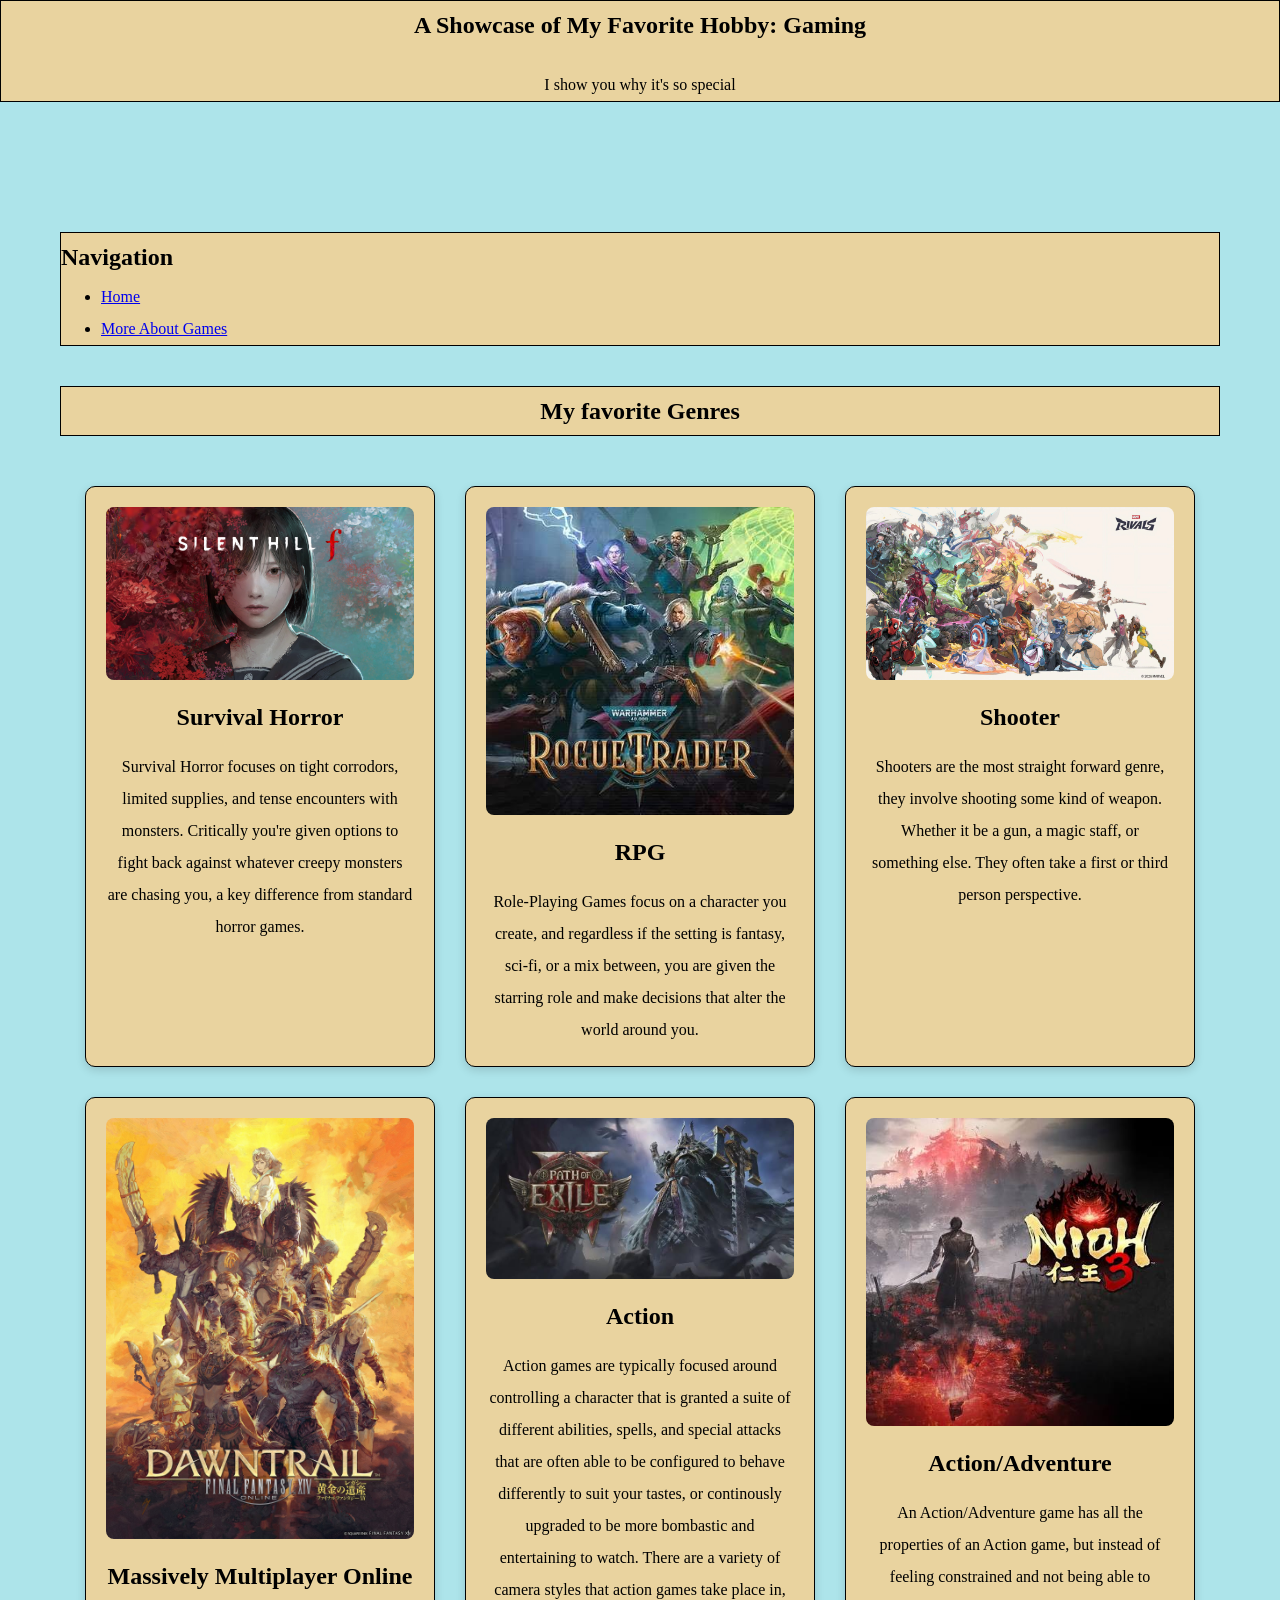
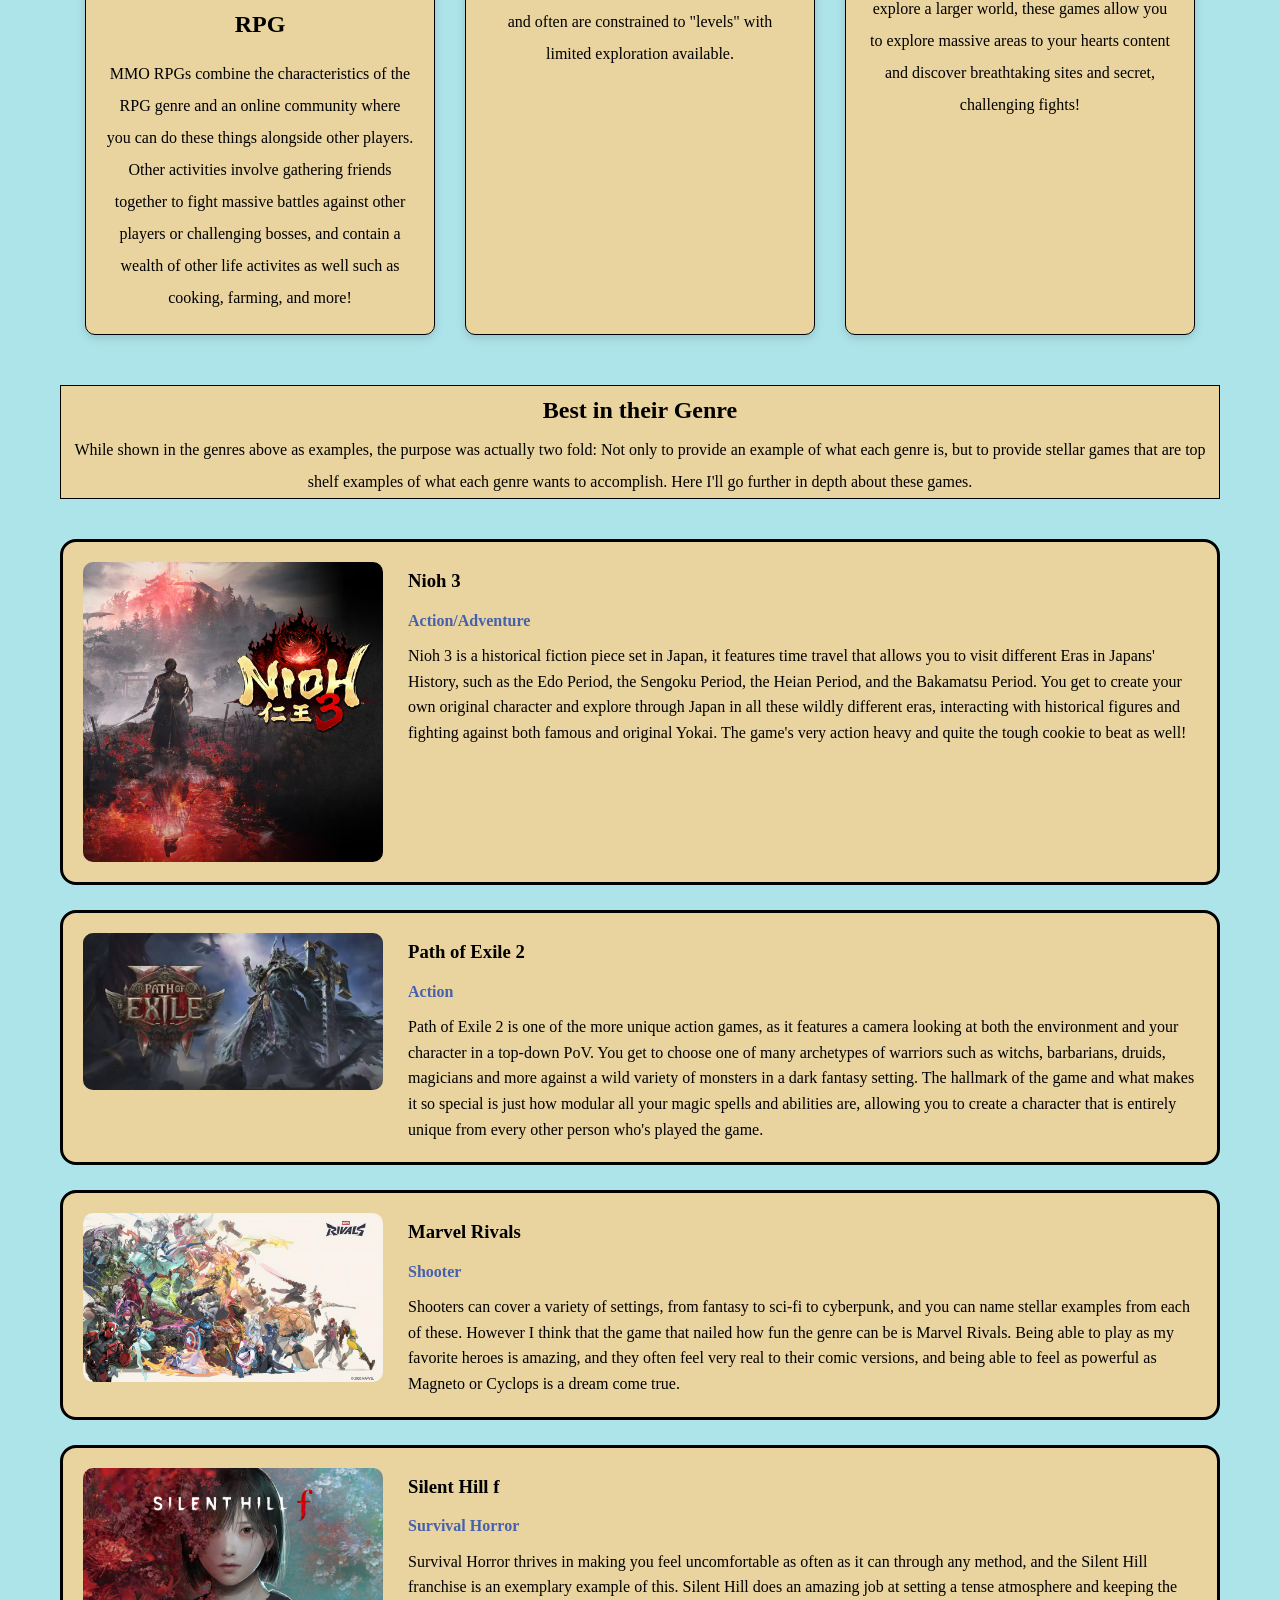
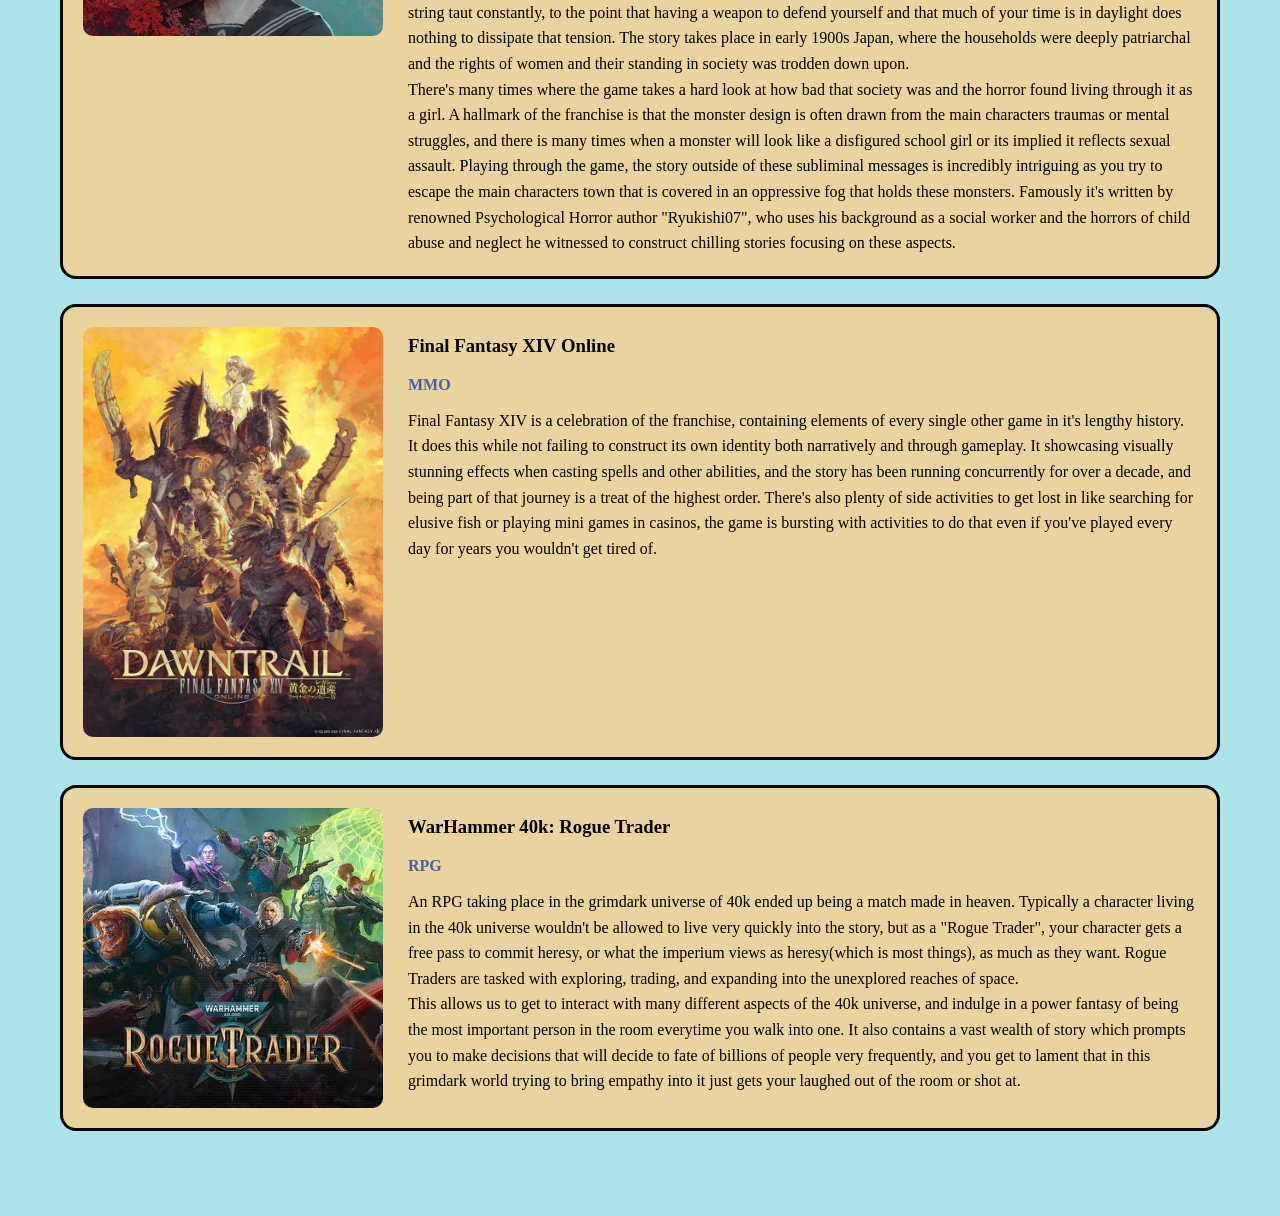
<file: index.html>
<!DOCTYPE html>
<html lang="en"> 
    <head> 
        <meta charset="UTF-8" /> 
        <meta name="viewport" content="width=device-width, initial-scale=1.0" />
        <title> Home Page </title>
        <link rel="stylesheet" href="./style.css"> 
    </head>
<body> 
<header> 
<section class="card">
    <h1> A Showcase of My Favorite Hobby: Gaming </h1>
        <p>I show you why it's so special</p>
</section>
</header>
<main> 
    <section class="card-2">
    <h2> Navigation </h2>
    <ul> 
        <li><a href="index.html">Home</a></li>
        <li><a href="about.html">More About Games </a></li>
    </ul>
    </section>
    <section class="card"> 
        <h2> My favorite Genres </h2>
    </section>
    <section class="gallery">
        <div class="card-g"> 
            <img src="silent hill.avif" alt="Survival Horror">
            <h2> Survival Horror </h2>
            <p> Survival Horror focuses on tight corrodors, limited supplies, and tense encounters with monsters.
                Critically you're given options to fight back against whatever creepy monsters are chasing you, 
                a key difference from standard horror games. </p>
        </div>
        <div class="card-g">
            <img src="rogue trader.jpeg" alt="Role-Playing Game"> 
            <h2> RPG </h2>
            <p> Role-Playing Games focus on a character you create, and regardless if the setting is fantasy, sci-fi, or a mix between, 
                you are given the starring role and make decisions that alter the world around you.
            </p>
        </div>
        <div class="card-g"> 
            <img src="Marvel Rivals.webp" alt="Shooter"> 
            <h2> Shooter </h2>
            <p> Shooters are the most straight forward genre, they involve shooting some kind of weapon. Whether it be 
                a gun, a magic staff, or something else. They often take a first or third person perspective. </p>
        </div>
        <div class="card-g"> 
            <img src="ff14.jpg" alt="MMORPG"> 
            <h2> Massively Multiplayer Online RPG</h2>
            <p> MMO RPGs combine the characteristics of the RPG genre and an online community where you can do these things alongside other players. 
                Other activities involve gathering friends together to fight massive battles against other players or challenging bosses, and contain a 
                wealth of other life activites as well such as cooking, farming, and more! </p>
        </div>
        <div class="card-g"> 
            <img src="poe 2.jpeg" alt="Action"> 
            <h2> Action </h2>
            <p> Action games are typically focused around controlling a character that is granted a suite of different abilities, spells, and special attacks
                that are often able to be configured to behave differently to suit your tastes, or continously upgraded to be more bombastic and entertaining to 
                watch. There are a variety of camera styles that action games take place in, and often are constrained to "levels" with limited exploration available.  </p>
        </div>
        <div class="card-g"> 
            <img src="nioh p.jpeg" alt="Action-Adventure">
            <h2> Action/Adventure</h2>
            <p> An Action/Adventure game has all the properties of an Action game, but instead of feeling constrained and not being able to explore a larger world, these games
                allow you to explore massive areas to your hearts content and discover breathtaking sites and secret, challenging fights! </p>
        </div>       
    </section>
    <section class="card">
    <h2> Best in their Genre</h2>
    <p> While shown in the genres above as examples, the purpose was actually two fold: Not only to provide an example
        of what each genre is, but to provide stellar games that are top shelf examples of what each genre wants to accomplish.
        Here I'll go further in depth about these games.
    </p>
    </section>
    <section class="Row"> 
        <img src="nioh.avif" alt="Nioh"> 
        <div class="game">
        <h3> Nioh 3</h3>
        <p class="genre"> Action/Adventure</p>
        <p> Nioh 3 is a historical fiction piece set in Japan, it features time travel that allows you to visit different Eras in Japans' History, such as 
            the Edo Period, the Sengoku Period, the Heian Period, and the Bakamatsu Period. You get to create your own original character and explore through 
            Japan in all these wildly different eras, interacting with historical figures and fighting against both famous and original Yokai. The game's very action
            heavy and quite the tough cookie to beat as well!
        </p>
    </div>
    </section>
    <section class="Row"> 
        <img src="poe 2.jpeg" alt="Path of Exile 2"> 
        <div class="game">
        <h3> Path of Exile 2 </h3>
        <p class="genre">Action</p>
        <p> Path of Exile 2 is one of the more unique action games, as it features a camera looking at both the environment and your character in a top-down PoV. You get to 
            choose one of many archetypes of warriors such as witchs, barbarians, druids, magicians and more against a wild variety of monsters in a dark fantasy setting. The 
            hallmark of the game and what makes it so special is just how modular all your magic spells and abilities are, allowing you to create a character that is entirely 
            unique from every other person who's played the game.
        </p>
    </div>
    </section>
    <section class="Row"> 
        <img src="Marvel Rivals.webp" alt="Marvel Rivals">
        <div class="game">
        <h3> Marvel Rivals </h3>
        <p class="genre">Shooter</p>
        <p> Shooters can cover a variety of settings, from fantasy to sci-fi to cyberpunk, and you can name stellar examples from each of these. However I think that the game that
            nailed how fun the genre can be is Marvel Rivals. Being able to play as my favorite heroes is amazing, and they often feel very real to their comic versions, and being able 
            to feel as powerful as Magneto or Cyclops is a dream come true.  </p>
    </div>
    </section>
    <section class="Row"> 
        <img src="silent hill.avif" alt="Silent Hill">
        <div class="game">
        <h3> Silent Hill f</h3>
        <p class="genre">Survival Horror</p>
        <p> Survival Horror thrives in making you feel uncomfortable as often as it can through any method, and the Silent Hill franchise is an exemplary example of this. Silent Hill
            does an amazing job at setting a tense atmosphere and keeping the string taut constantly, to the point that having a weapon to defend yourself and that much of your time is 
            in daylight does nothing to dissipate that tension. The story takes place in early 1900s Japan, where the households were deeply patriarchal and the rights of women and their standing
            in society was trodden down upon. <br> 
            
        
            There's many times where the game takes a hard look at how bad that society was and the horror found living through it as a girl. A hallmark of the franchise
            is that the monster design is often drawn from the main characters traumas or mental struggles, and there is many times when a monster will look like a disfigured school girl or its implied it 
            reflects sexual assault. Playing through the game, the story outside of these subliminal messages is incredibly intriguing as you try to escape the main characters town that is covered in an 
            oppressive fog that holds these monsters. Famously it's written by renowned Psychological Horror author "Ryukishi07", who uses his background as a social worker and the horrors of child abuse 
            and neglect he witnessed to construct chilling stories focusing on these aspects. 
        </p>
    </div>
    </section>
    <section class="Row"> 
        <img src="ff14.jpg" alt="FFXIV">
        <div class="game">
        <h3> Final Fantasy XIV Online </h3>
        <p class="genre"> MMO</p>
        <p> Final Fantasy XIV is a celebration of the franchise, containing elements of every single other game in it's lengthy history. It does this while not failing to construct its own identity both 
            narratively and through gameplay. It showcasing visually stunning effects when casting spells and other abilities, and the story has been running concurrently for over a decade, and being part 
            of that journey is a treat of the highest order. There's also plenty of side activities to get lost in like searching for elusive fish or playing mini games in casinos, the game is bursting with 
            activities to do that even if you've played every day for years you wouldn't get tired of. </p>
        </div> 
    </section>
    <section class="Row"> 
        <img src="rogue trader.jpeg" alt="War Hammer 40k: Rogue Trader"> 
        <div class="game">
        <h3> WarHammer 40k: Rogue Trader </h3>
        <p class="genre"> RPG</p>
        <p> An RPG taking place in the grimdark universe of 40k ended up being a match made in heaven. Typically a character living in the 40k universe wouldn't be allowed to live very quickly into the story, 
            but as a "Rogue Trader", your character gets a free pass to commit heresy, or what the imperium views as heresy(which is most things), as much as they want. Rogue Traders are tasked with exploring, 
            trading, and expanding into the unexplored reaches of space. <br>
            
            This allows us to get to interact with many different aspects of the 40k universe, and indulge in a power fantasy of being the most important
            person in the room everytime you walk into one. It also contains a vast wealth of story which prompts you to make decisions that will decide to fate of billions of people very frequently, and you get to lament that
            in this grimdark world trying to bring empathy into it just gets your laughed out of the room or shot at.</p>
    </div>
    </section>
</main>
</body>
</html>
</file>
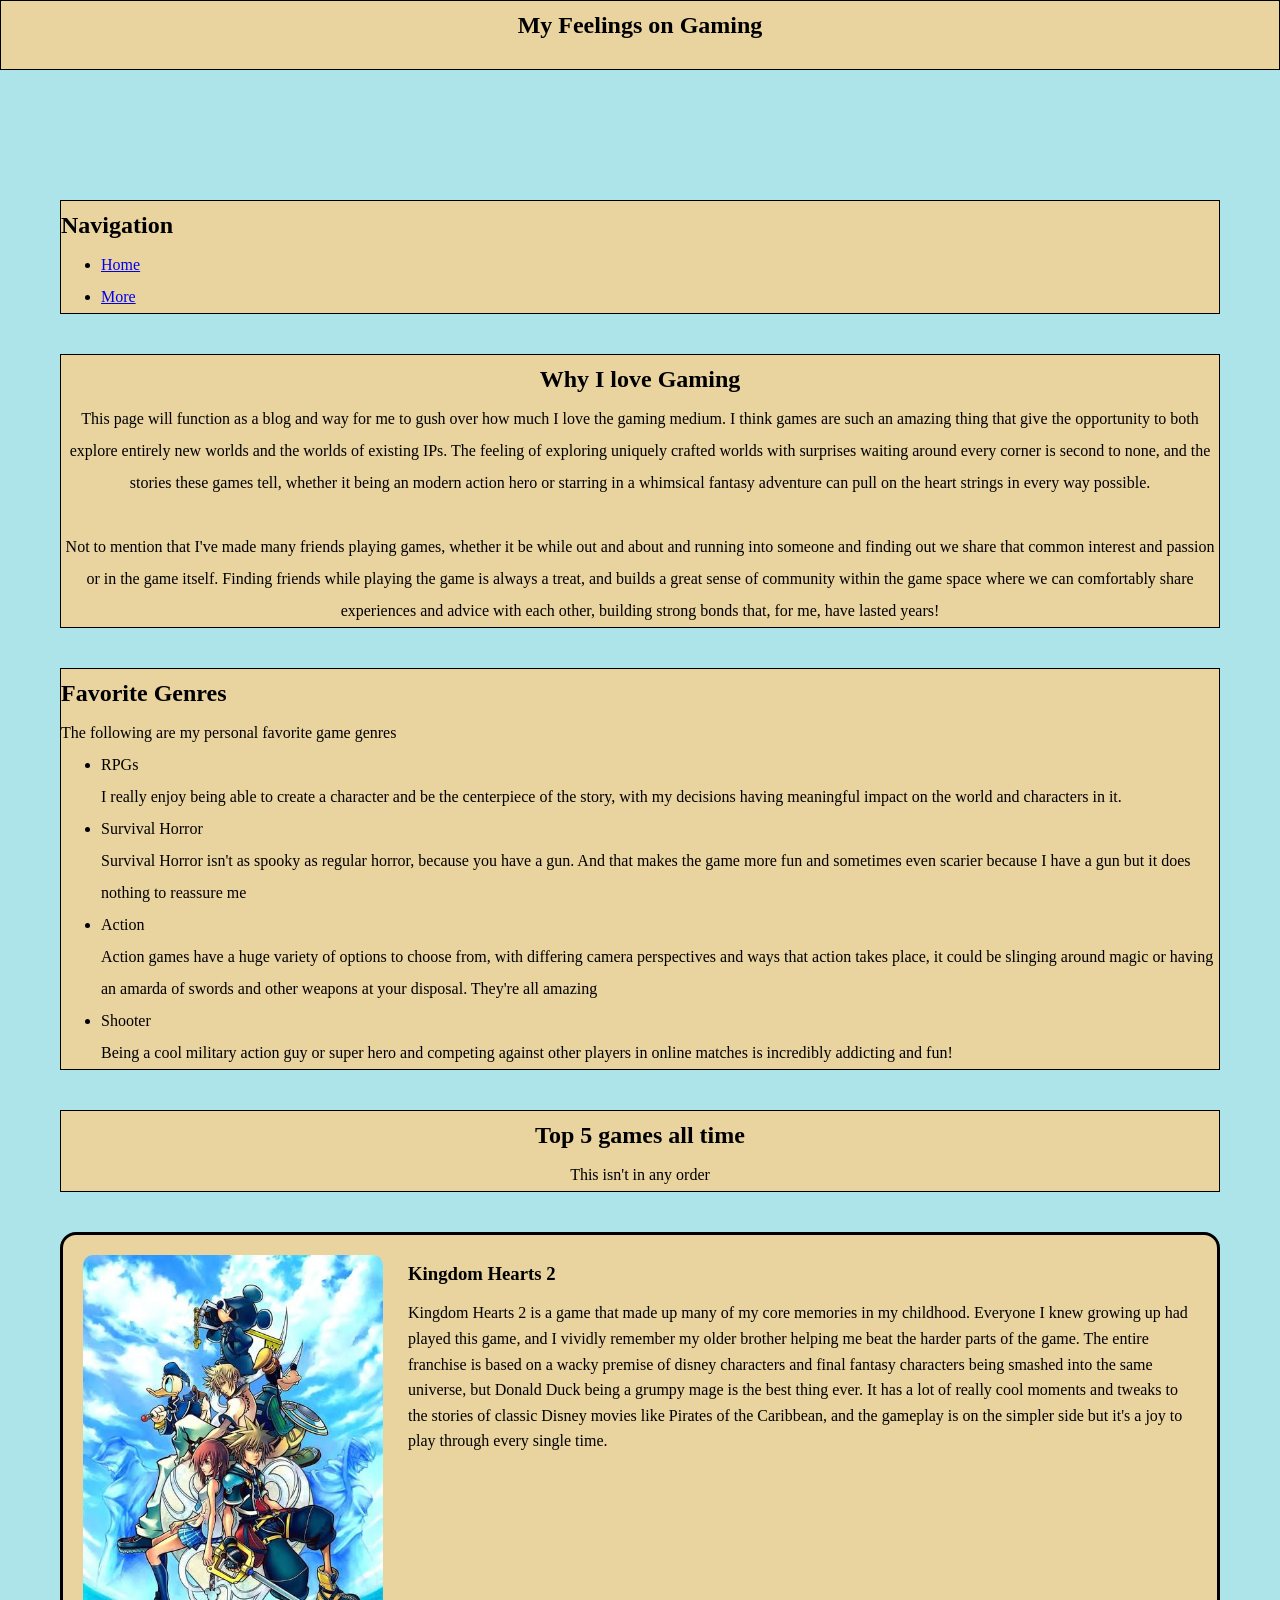
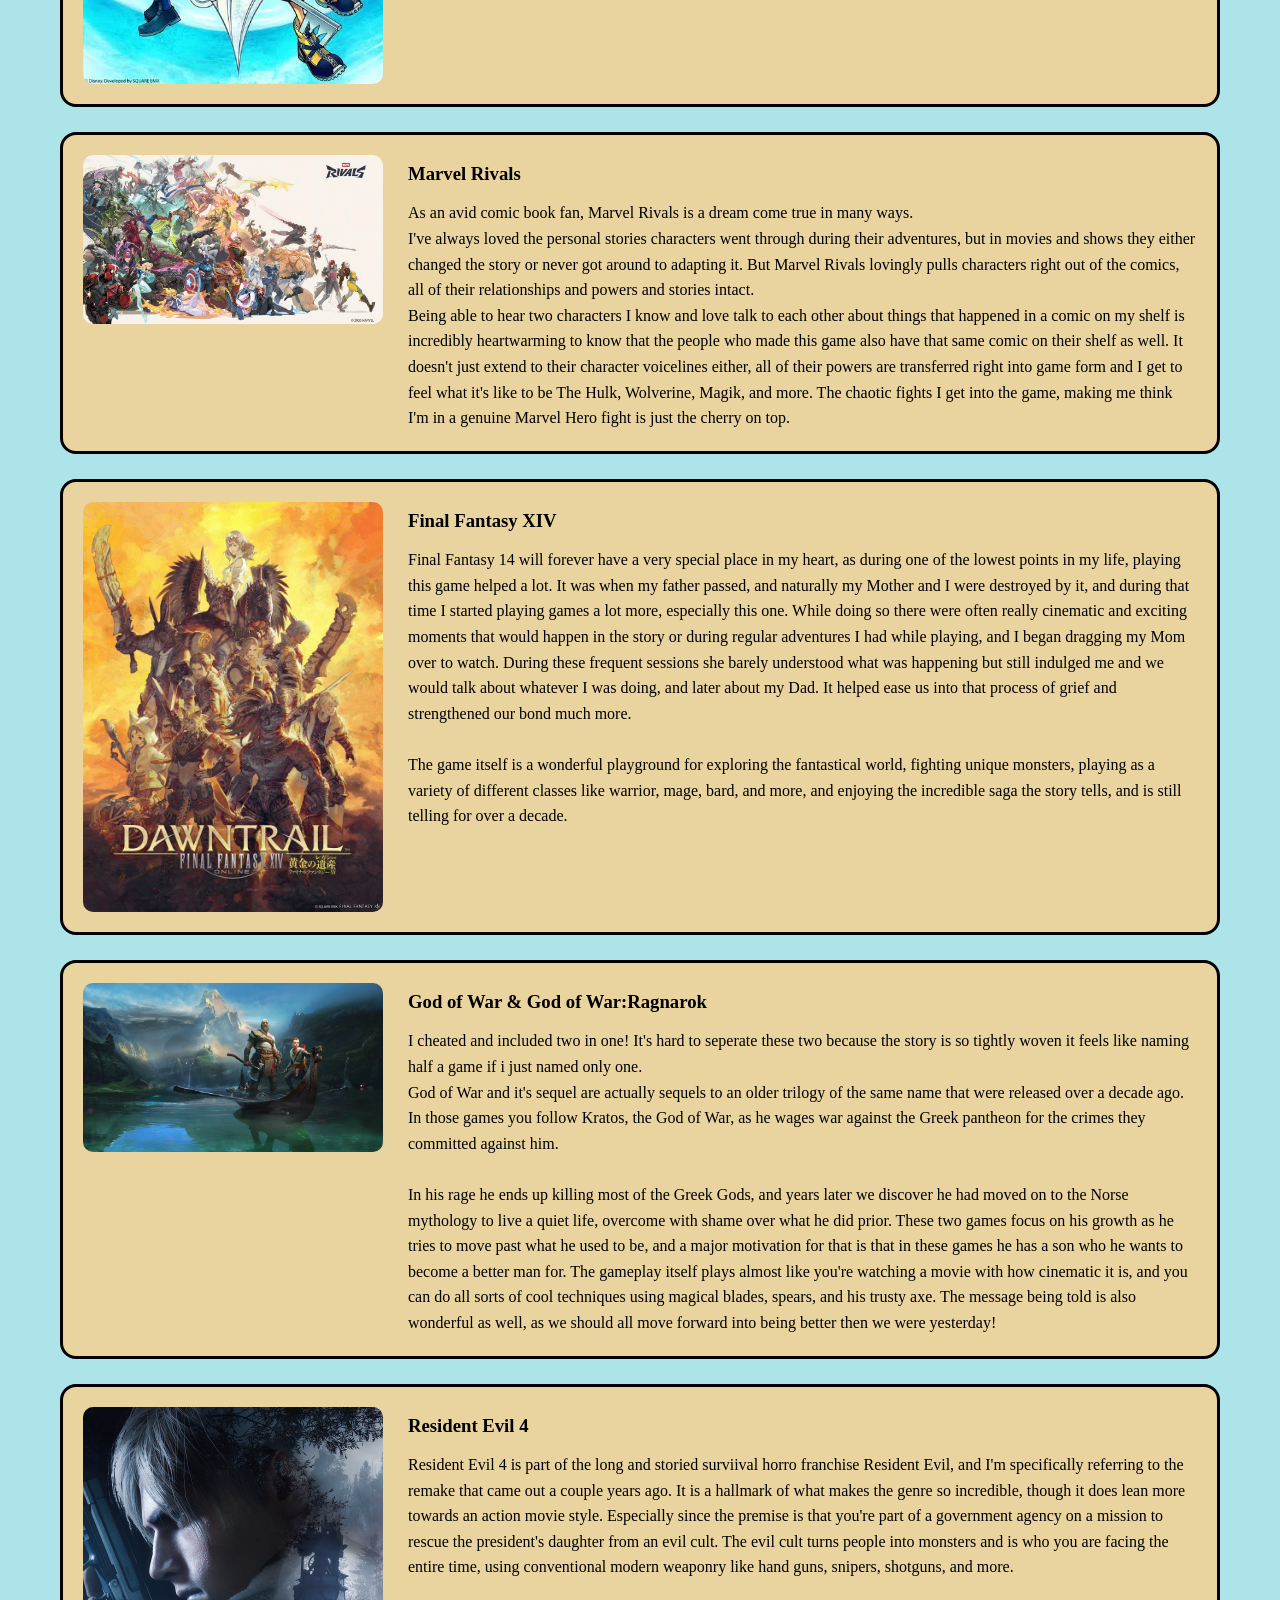
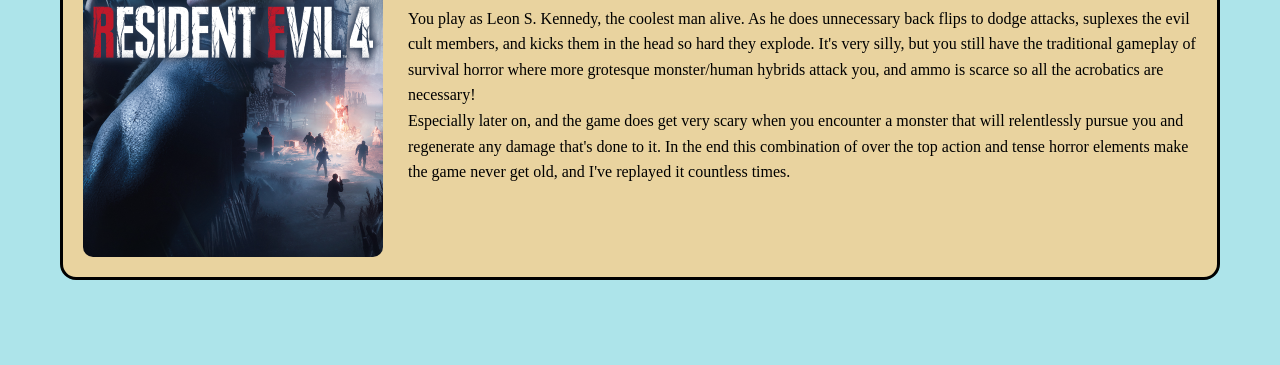
<file: about.html>
<!DOCTYPE html>
<html lang="en"> 
    <head> 
        <meta charset="UTF-8" /> 
        <meta name="viewport" content="width=device-width, initial-scale=1.0" />
        <title> About Games </title>
        <link rel="stylesheet" href="./style.css"> 
    </head>
<body> 
    <header> 
        <section class="card">
        <h1>My Feelings on Gaming</h1>
    </header>
</section> 
<main> 
     <section class="card-2">
    <h2> Navigation </h2>
    <ul> 
        <li><a href="index.html">Home</a></li>
        <li><a href="about.html">More</a></li>
    </ul>
    </section>
    <section class="card">
    <h2> Why I love Gaming </h2>
    <p> This page will function as a blog and way for me to gush over how much I love the gaming medium. I think games are such an amazing thing that give the opportunity to both
        explore entirely new worlds and the worlds of existing IPs. The feeling of exploring uniquely crafted worlds with surprises waiting around every corner is second to none,
        and the stories these games tell, whether it being an modern action hero or starring in a whimsical fantasy adventure can pull on the heart strings in every way possible.<br> 
    <br> 
        Not to mention that I've made many friends playing games, whether it be while out and about and running into someone and finding out we share that common interest and passion
        or in the game itself. Finding friends while playing the game is always a treat, and builds a great sense of community within the game space where we can comfortably share experiences
        and advice with each other, building strong bonds that, for me, have lasted years! </p>
    </section>
    <section class="card-2">
    <h2> Favorite Genres</h2>
    <p> The following are my personal favorite game genres</p>
    <ul><li>RPGs</li>
            <p> I really enjoy being able to create a character and be the centerpiece of the story, with my decisions having meaningful impact on the world and characters in it.</p>
        <li> Survival Horror
            <p> Survival Horror isn't as spooky as regular horror, because you have a gun. And that makes the game more fun and sometimes even scarier because I have a gun but it does nothing to reassure me</p>
        <li> Action </li>
            <p> Action games have a huge variety of options to choose from, with differing camera perspectives and ways that action takes place, it could be slinging around magic or having an amarda of swords and other weapons at your disposal. They're all amazing</p>
        <li> Shooter </li>
            <p> Being a cool military action guy or super hero and competing against other players in online matches is incredibly addicting and fun! </p>
    </ul>
    </section>
    <section class="card">
    <h2> Top 5 games all time</h2>
    <p> This isn't in any order</p>
    </section>
    <section class="Row">
        <img src="kh2.jpeg" alt="Kingdom Hearts 2">
        <div class="game"> 
            <h3> Kingdom Hearts 2</h3>
            <p> Kingdom Hearts 2 is a game that made up many of my core memories in my childhood. Everyone I knew growing up had played this game, and I vividly remember my 
                older brother helping me beat the harder parts of the game. The entire franchise is based on a wacky premise of disney characters and final fantasy characters 
                being smashed into the same universe, but Donald Duck being a grumpy mage is the best thing ever. It has a lot of really cool moments and tweaks to the stories of 
                classic Disney movies like Pirates of the Caribbean, and the gameplay is on the simpler side but it's a joy to play through every single time.
            </p>
        </div>
    </section>
     <section class="Row">
        <img src="Marvel Rivals.webp" alt="Marvel Rivals">
        <div class="game"> 
            <h3> Marvel Rivals</h3>
            <p> As an avid comic book fan, Marvel Rivals is a dream come true in many ways. <br>
            
                I've always loved the personal stories characters went through during their adventures, 
                but in movies and shows they either changed the story or never got around to adapting it. But Marvel Rivals lovingly
                pulls characters right out of the comics, all of their relationships and powers and stories intact.<br> 

                Being able to hear two characters I know and love talk to each other about things that happened in a comic on my shelf is incredibly heartwarming to know that the people
                who made this game also have that same comic on their shelf as well. It doesn't just extend to their character voicelines either, all of their powers are transferred right
                into game form and I get to feel what it's like to be The Hulk, Wolverine, Magik, and more. The chaotic fights I get into the game, making me think I'm in a genuine Marvel 
                Hero fight is just the cherry on top.
             </p>
        </div>
    </section>
     <section class="Row">
        <img src="ff14.jpg" alt="Final Fantasy 14">
        <div class="game"> 
            <h3> Final Fantasy XIV</h3>
            <p> Final Fantasy 14 will forever have a very special place in my heart, as during one of the lowest points in my life, playing this game helped a lot. It was when my father passed, and naturally my 
                Mother and I were destroyed by it, and during that time I started playing games a lot more, especially this one. While doing so there were often really cinematic and exciting moments that would happen
                in the story or during regular adventures I had while playing, and I began dragging my Mom over to watch. During these frequent sessions she barely understood what was happening but still indulged me and
                we would talk about whatever I was doing, and later about my Dad. It helped ease us into that process of grief and strengthened our bond much more.  <br> 
                <br> 
                The game itself is a wonderful playground for exploring the fantastical world, fighting unique monsters, playing as a variety of different classes like warrior, mage, bard, and more, and enjoying the incredible 
                saga the story tells, and is still telling for over a decade.</p>
        </div>
    </section>
     <section class="Row">
        <img src="gow.avif" alt="God of War">
        <div class="game"> 
            <h3> God of War & God of War:Ragnarok</h3>
            <p> I cheated and included two in one! It's hard to seperate these two because the story is so tightly woven it feels like naming half a game if i just named only one. <br> 
                God of War and it's sequel are actually sequels to an older trilogy of the same name that were released over a decade ago. In those games you follow Kratos, the God of War, as he 
                wages war against the Greek pantheon for the crimes they committed against him. <br> 
            <br> 
                In his rage he ends up killing most of the Greek Gods, and years later we discover he had moved on to the Norse mythology to live a quiet life, overcome with shame over what he did prior. 
                These two games focus on his growth as he tries to move past what he used to be, and a major motivation for that is that in these games he has a son who he wants to become a better man for. 
                The gameplay itself plays almost like you're watching a movie with how cinematic it is, and you can do all sorts of cool techniques using magical blades, spears, and his trusty axe. The message
                being told is also wonderful as well, as we should all move forward into being better then we were yesterday!</p>
        </div>
    </section>
     <section class="Row">
        <img src="re4.png" alt="Resident Evil 4">
        <div class="game"> 
            <h3> Resident Evil 4</h3>
            <p> Resident Evil 4 is part of the long and storied surviival horro franchise Resident Evil, and I'm specifically referring to the remake that came out a couple years ago. It is a hallmark of what 
                makes the genre so incredible, though it does lean more towards an action movie style. Especially since the premise is that you're part of a government agency on a mission to rescue the president's 
                daughter from an evil cult. The evil cult turns people into monsters and is who you are facing the entire time, using conventional modern weaponry like hand guns, snipers, shotguns, and more. <br> 
                <br> 
                You play as Leon S. Kennedy, the coolest man alive. As he does unnecessary back flips to dodge attacks, suplexes the evil cult members, and kicks them in the head so hard they explode. It's very 
                silly, but you still have the traditional gameplay of survival horror where more grotesque monster/human hybrids attack you, and ammo is scarce so all the acrobatics are necessary! <br> 
                Especially later on, and the game does get very scary when you encounter a monster that will relentlessly pursue you and regenerate any damage that's done to it. In the end this combination of over 
                the top action and tense horror elements make the game never get old, and I've replayed it countless times. 
            </p>
        </div>
    </section>
    
    
</main> 
</body>
</html>
</file>
<file: style.css>
* {
    margin: 0;
    padding: 0;
    box-sizing: border-box;
}
body {
    font-family: "Times New Roman", serif; 
    line-height: 2;
    background-color: #ade4ea;
    color: black;
} 
main {
    max-width: 1200px;
    margin: 100px auto 40px;
    padding: 20px; 
    padding-top: 30px; 
    background-color: #ade4ea; 
}
.card {
    text-align: center; 
    margin-bottom: 40px; 
    background: #e9d39f; 
    border: 1px solid black; 
}
.card h1{
    margin-bottom: 20px;
}
.card-2 {
    text-align: left; 
    margin-bottom: 40px;
    background: #E9D39F;
    border: 1px solid black; 
}
.card-2 h1 {
    margin-bottom: 20px; 
}

.gallery {
    display: flex; 
    flex-wrap: wrap; 
    justify-content: center; 
    max-width: 1200px; 
    height: auto;
    margin: 50px auto; 
    gap: 30px; 
}
.card-g {
    width: 350px; 
    background: #E9D39F;
    border-radius: 10px; 
    padding: 20px; 
    text-align: center; 
    box-shadow: 0 3px 10px rgba(0,0,0,.15);
    border: 1px solid black; 
}
.card-g img{
    width: 100%; 
    height: auto; 
    display: block; 
    object-fit: cover; 
    border-radius: 8px; 
}
.card-g h2{
    margin-top: 13px; 
}
.card-g p {
    margin-top: 10px; 
}
.Row {
    display: flex;
    align-items: flex-start;
    gap: 25px; 
    background: #E9D39F;
    padding: 20px; 
    margin-bottom: 25px; 
    border-radius: 16px; 
    border: 3px solid black; 
}
.Row img{
    width: 300px;
    height: auto; 
    object-fit: cover;
    border-radius: 10px; 
    flex-shrink: 0; 
}
.game {
    flex: 1; 
}
.game h3 {
    margin-bottom: 8px; 
}
.game p {
    line-height: 1.6;
}
.genre {
    color: #4561ae;
    font-weight: bold;
    margin-bottom: 10px;
}
ul {
    padding-left: 40px; 
}
</file>
